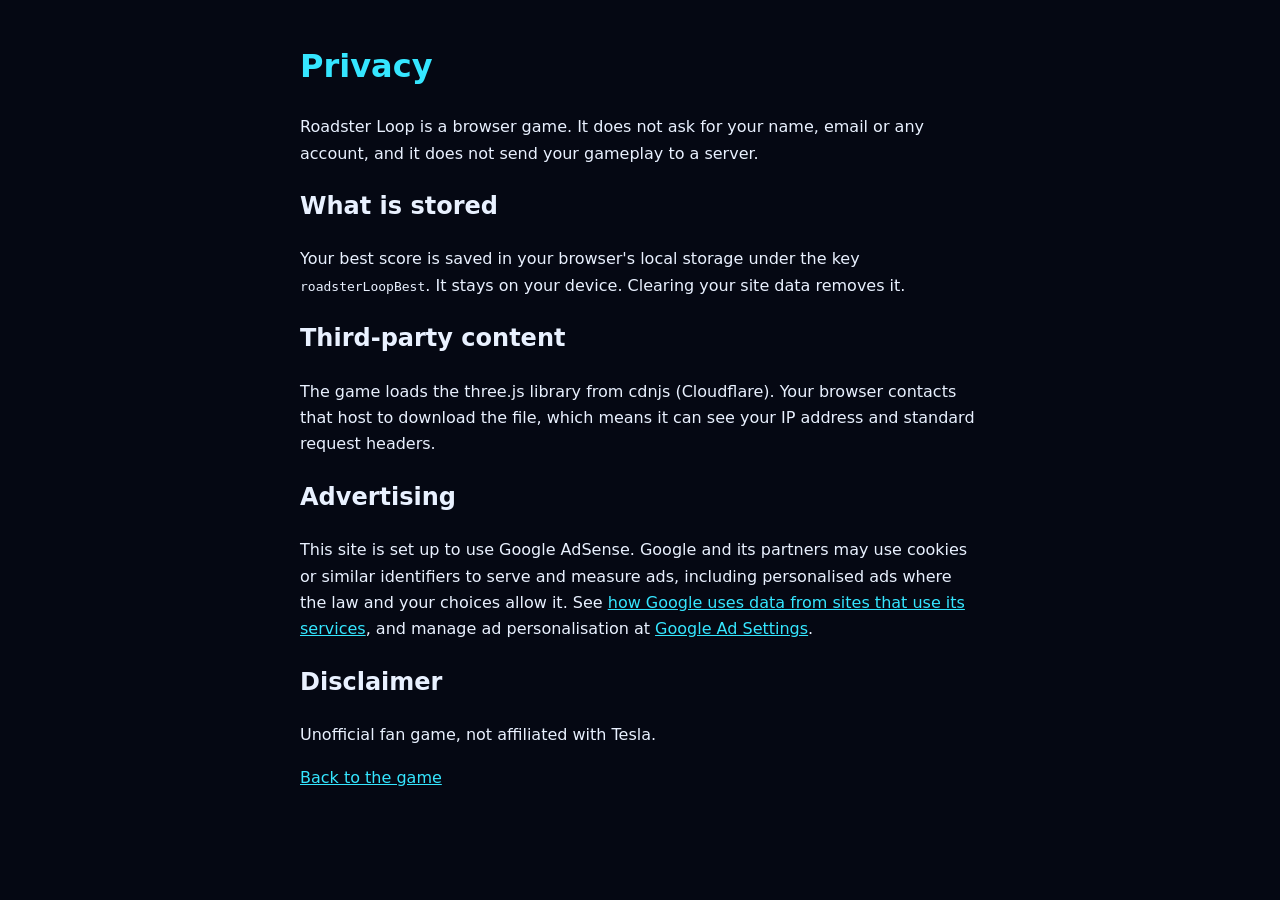
<file: privacy.html>
<!DOCTYPE html>
<html lang="en"><head><meta charset="utf-8"><meta name="viewport" content="width=device-width,initial-scale=1">
<title>Privacy - Roadster Loop</title>
<style>body{font-family:system-ui,sans-serif;background:#050813;color:#e9f1ff;max-width:680px;margin:40px auto;padding:0 20px;line-height:1.65}a{color:#35e6ff}h1{color:#35e6ff}</style><script async src="https://pagead2.googlesyndication.com/pagead/js/adsbygoogle.js?client=ca-pub-3545834297065022"
     crossorigin="anonymous"></script>
</head>
<body>
<h1>Privacy</h1>
<p>Roadster Loop is a browser game. It does not ask for your name, email or any account, and it does not send your gameplay to a server.</p>
<h2>What is stored</h2>
<p>Your best score is saved in your browser's local storage under the key <code>roadsterLoopBest</code>. It stays on your device. Clearing your site data removes it.</p>
<h2>Third-party content</h2>
<p>The game loads the three.js library from cdnjs (Cloudflare). Your browser contacts that host to download the file, which means it can see your IP address and standard request headers.</p>
<h2>Advertising</h2>
<p>This site is set up to use Google AdSense. Google and its partners may use cookies or similar identifiers to serve and measure ads, including personalised ads where the law and your choices allow it. See <a href="https://policies.google.com/technologies/ads">how Google uses data from sites that use its services</a>, and manage ad personalisation at <a href="https://adssettings.google.com">Google Ad Settings</a>.</p>
<h2>Disclaimer</h2>
<p>Unofficial fan game, not affiliated with Tesla.</p>
<p><a href="index.html">Back to the game</a></p>
</body></html>
</file>
